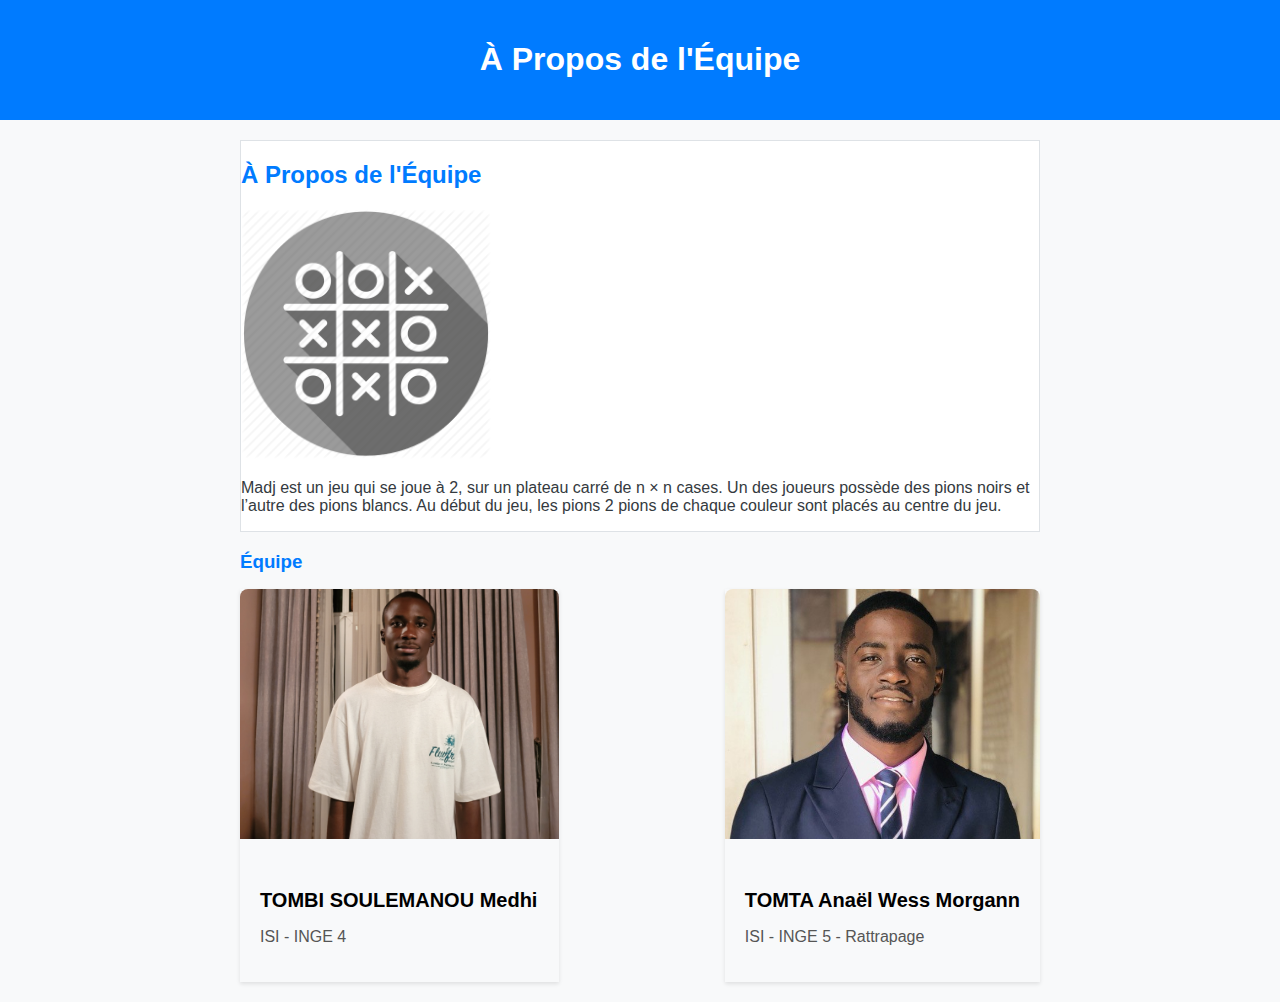
<file: about.html>
<!DOCTYPE html>
<html lang="en">
<head>
    <meta charset="UTF-8">
    <meta http-equiv="X-UA-Compatible" content="IE=edge" />
    <meta name="viewport" content="width=device-width, initial-scale=1.0">
    <link rel="stylesheet" href="./style3.css" />
    <title>A Propos</title>
</head>
<body>
    <header>
        <h1>À Propos de l'Équipe</h1>
      </header>
     <main>
        <div class="container">
            <div class="row align-items-md-stretch">
                <div class="col-md-12">
                    <div class="h-100 p-5 text-dark bg-light border rounded-3">
                        <h2 class="text-primary">À Propos de l'Équipe</h2>
                        <img src="madj.png" alt="Logo MAdj" class="img-fluid rounded" width="250">
                        <p>Madj est un jeu qui se joue à 2, sur un plateau carré de n × n cases. Un des joueurs possède des pions noirs et l’autre des pions blancs.
                            Au début du jeu, les pions 2 pions de chaque couleur sont placés au centre du jeu.
                        </p>
                    </div>
                </div>
            </div>
            <div class="row p-3 justify-content-around">
                <h3 class="text-primary mb-4">Équipe</h3>
                <div style="display: flex; justify-content: space-between; margin-top: 16px;">
                    <div class="col-md-4">
                        <div class="card h-100 border-0">
                            <img class="card-img-top rounded-circle" src="medhi.jpg" alt="TOMBI SOULEMANOU Medhi">
                            <div class="card-body text-center">
                                <h4 class="card-title">TOMBI SOULEMANOU Medhi</h4>
                                <p class="card-text">ISI - INGE 4</p>
                            </div>
                        </div>
                    </div>
                    <div class="col-md-4">
                        <div class="card h-100 border-0">
                            <img class="card-img-top rounded-circle" src="wess.jpg" alt="TOMTA Anaël Wess Morgann">
                            <div class="card-body text-center">
                                <h4 class="card-title">TOMTA Anaël Wess Morgann</h4>
                                <p class="card-text">ISI - INGE 5 - Rattrapage</p>
                            </div>
                        </div>
                    </div>
                </div>
                
            </div>
        </div>
    </main>
    
</body>
</html>
</file>
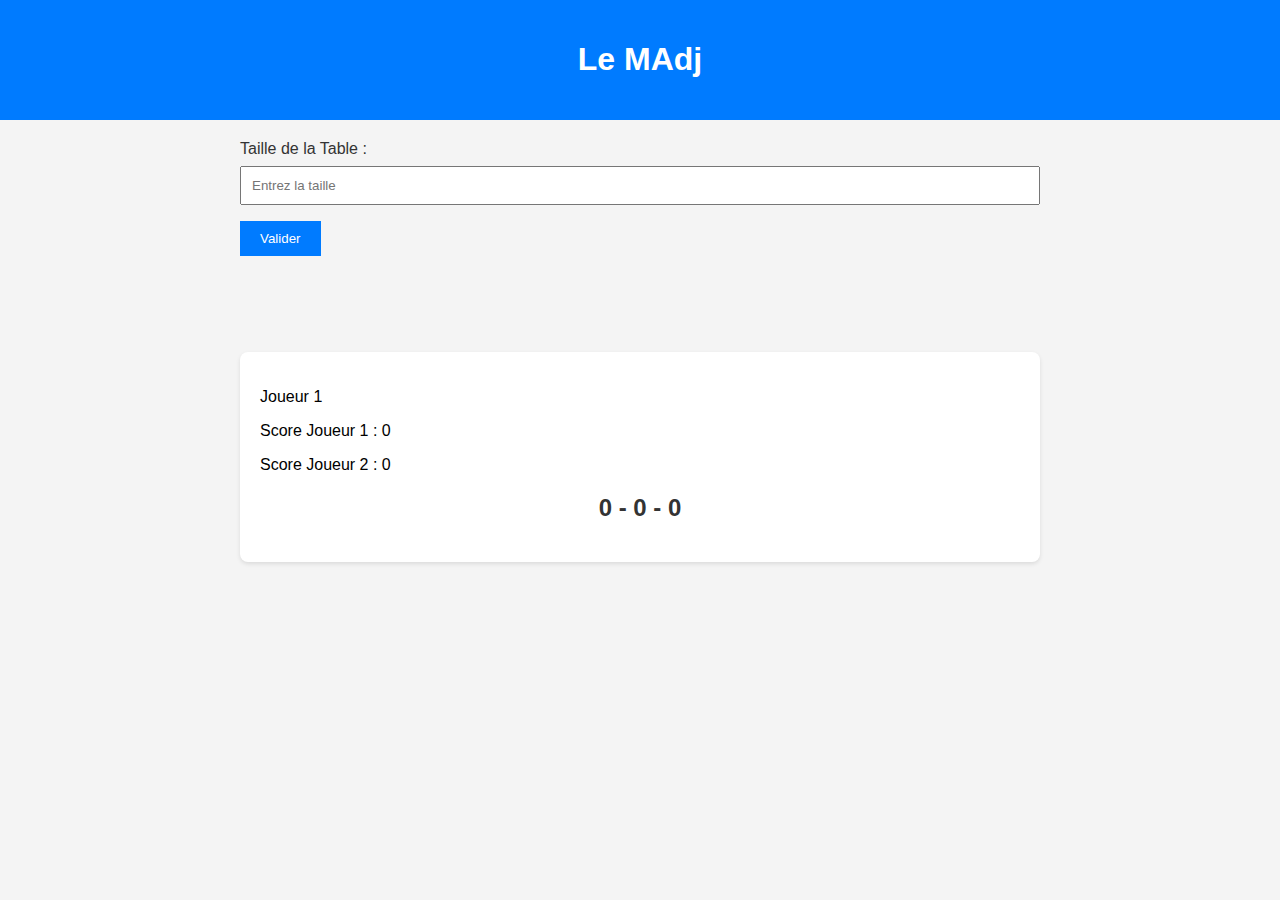
<file: madj.html>
<!DOCTYPE html>
<html lang="en">
  <head>
    <meta charset="UTF-8" />
    <meta http-equiv="X-UA-Compatible" content="IE=edge" />
    <meta name="viewport" content="width=device-width, initial-scale=1.0" />
    <link rel="stylesheet" href="./style2.css" />
    <title>Le MAdj</title>
  </head>
  <body>
    <header>
      <h1>Le MAdj</h1>
    </header>

    <main>
      <form id="monFormulaire">
        <label for="champTexte">Taille de la Table :</label>
        <input type="text" id="champTexte" name="champTexte" placeholder="Entrez la taille" required />
        <button type="button" id="btnSoumettre">Valider</button>
      </form>

      <div id="grid"></div>
    
      <div id="score">
        <p>Joueur <span id="joueur">1</span></p>
        <p>Score Joueur 1 : <span id="score1">0</span></p>
        <p>Score Joueur 2 : <span id="score2">0</span></p>
        <h2><span id="v1">0</span> - <span id="scoreNul">0</span> - <span id="v2">0</span></h2>
      </div>
    </main>

    <script src="./jquery-3.6.4.min.js"></script>
    <script src="./app.js"></script>
  </body>
</html>
</file>
<file: style3.css>
body {
    font-family: 'Arial', sans-serif;
    margin: 0;
    padding: 0;
    background-color: #f8f9fa;
}

header {
    background-color: #007bff;
    color: #fff;
    text-align: center;
    padding: 20px 0;
}

main {
    padding: 20px;
}

h2 {
    margin-bottom: 20px;
}

.container {
    max-width: 800px;
    margin: 0 auto;
}

.bg-light {
    background-color: #fff !important;
}

.border {
    border: 1px solid #dee2e6 !important;
}

.rounded {
    border-radius: 8px;
}

.img-fluid {
    max-width: 100%;
    height: auto;
}

.card {
    transition: transform 0.3s;
    border: none;
    box-shadow: 0 2px 4px rgba(0, 0, 0, 0.1);
    width: 100%;
}

.card:hover {
    transform: scale(1.05);
}

.text-dark {
    color: #343a40 !important;
}

.text-primary {
    color: #007bff;
}

.mb-4 {
    margin-bottom: 4px;
}

.card-body {
    padding: 20px;
}

.card-title {
    font-size: 20px;
    margin-bottom: 10px;
}

.card-text {
    color: #555;
}

.card-img-top {
    border-top-left-radius: 8px;
    border-top-right-radius: 8px;
    width: 100%;
    height: 250px;
    object-fit: cover; /* La propriété object-fit avec la valeur cover */
}

.d-flex {
    display: flex;
}

.justify-content-around {
    justify-content: space-around !important;
}
</file>
<file: style2.css>
body {
    font-family: 'Arial', sans-serif;
    margin: 0;
    padding: 0;
    background-color: #f4f4f4;
  }
  
  header {
    background-color: #007bff;
    color: #fff;
    text-align: center;
    padding: 20px 0;
  }
  
  main {
    max-width: 800px;
    margin: 0 auto;
    padding: 20px;
  }
  
  form {
    margin-bottom: 20px;
  }
  
  label {
    display: block;
    margin-bottom: 8px;
    color: #333;
  }
  
  input {
    width: 100%;
    padding: 10px;
    box-sizing: border-box;
    margin-bottom: 16px;
  }
  
  button {
    background-color: #007bff;
    color: #fff;
    padding: 10px 20px;
    border: none;
    cursor: pointer;
  }
  
  button:hover {
    background-color: #0056b3;
  }

  #score {
    background-color: #fff;
    padding: 20px;
    border-radius: 8px;
    box-shadow: 0 2px 4px rgba(0, 0, 0, 0.1);
  }
  
  h2 {
    text-align: center;
    margin-top: 20px;
    font-size: 24px;
    color: #333;
  }


#grid {
  display: flex;
  flex-wrap: wrap;
  justify-content: start;
  gap: 0.8rem;
  margin: 3rem auto;
}

.case {
  border: 2px solid lightgrey;
  border-radius: 5px;
  cursor: pointer;
  display: flex;
  justify-content: center;
  align-items: center;
  font-size: 3rem;
  width: 5rem;
  height: 5rem;
  background-color: #f5f5f5;
  transition: background-color 0.3s;
}

.case:hover {
  background-color: #e0e0e0;
}
</file>
